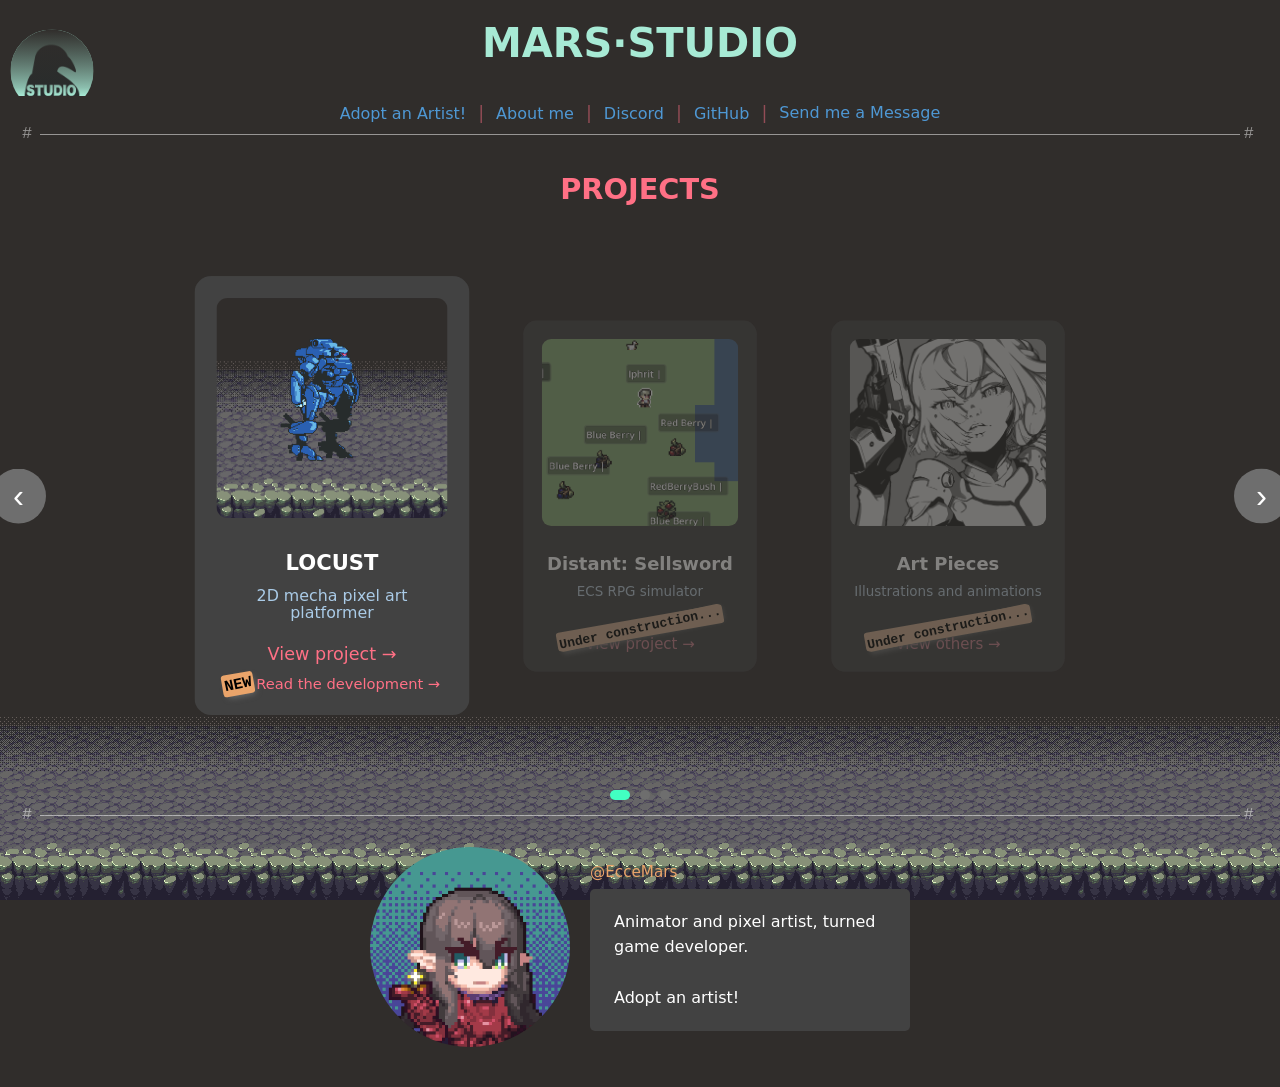
<file: index.html>
<!DOCTYPE html>
<html lang="en">
    <head>
        <title>MARS•STUDIO</title>
 
        <link rel="icon" type="image/x-icon" href="imgs/mars-studio-icon.png">
        <link rel="stylesheet" href="css/style.css">

        <meta charset="UTF-8">
        <meta name="description" content="MARS•STUDIO — pixel art, animation and game development by EcceMars.">
        <meta name="keywords" content="MARS,STUDIO,GAME,DESIGN,DEVELOPMENT,CODING,PIXEL,ART,GODOT,ANIMATION">
        <meta name="author" content="EcceMars">
 
        <meta name="viewport" content="width=device-width, initial-scale=1.0">
    </head>
 
    <body>
        <div class="cave-bg"></div>
        
        <header>
            <div class="studio-icon"></div>
            <h1>MARS⋅STUDIO</h1>
        </header>

        <nav>
            <ul>
                <li><a href="#">Adopt an Artist!</a></li>
                <li><a href="#about_me">About me</a></li>
                <li><a href="#" data-action="copy-discord">Discord</a></li>
                <li><a href="https://github.com/EcceMars" target="_blank">GitHub</a></li>
                <li><a href="#">Send me a Message</a></li>
            </ul>
        </nav>
 
        <div class="comment-separator"></div>
 
        <h2>PROJECTS</h2>
 
        <div class="carousel-container" style="scale: 1.1">
            <button class="nav-btn prev">‹</button>
 
            <div class="carousel-track" id="carouselTrack">
 
                <div class="card" data-index="0">
                    <img src="imgs/locust.png" alt="Locust Project">
                    <h3>LOCUST</h3>
                    <p>2D mecha pixel art platformer</p>
                    <a href="pages/locust_project.html">View project →</a>
                    <a href="pages/locust_development.html" style="font-size: smaller;">
                        <span class="sticker">NEW</span>
                        Read the development →
                    </a>
                </div>
 
                <div class="card" data-index="1">
                    <img src="imgs/distant_sellsword.png" alt="Distant: Sellsword Project">
                    <h3>Distant: Sellsword</h3>
                    <p>ECS RPG simulator</p>
                    <a href="#">
                        <span class="sticker">Under construction...</span>
                        View project →
                    </a>
                </div>

                <div class="card" data-index="2">
                    <img src="imgs/pilot.png" alt="Portfolio">
                    <h3>Art Pieces</h3>
                    <p>Illustrations and animations</p>
                    <a href="#">
                        <span class="sticker">Under construction...</span>
                        View others →
                    </a>
                </div>

                <button class="nav-btn next">›</button>
            </div>
        </div>
        <div class="dots" id="dots"></div>
 
        <div class="comment-separator"></div>
        <section id="about_me">
            <div class="about-layout">
                <img src="imgs/mars_anim.gif" class="round-gif" alt="Mars animated avatar">
                <div class="about-text">
                    <a href="https://x.com/EcceMars" target="_blank" class="social-handle">@EcceMars</a>
                    <div class="text-box">
                        Animator and pixel artist, turned game developer.<br><br>Adopt an artist!
                    </div>
                </div>
            </div>
        </section> 

        <script src="js/carousel.js"></script>
        <script src="js/discord.js"></script>
    </body>
</html>
</file>
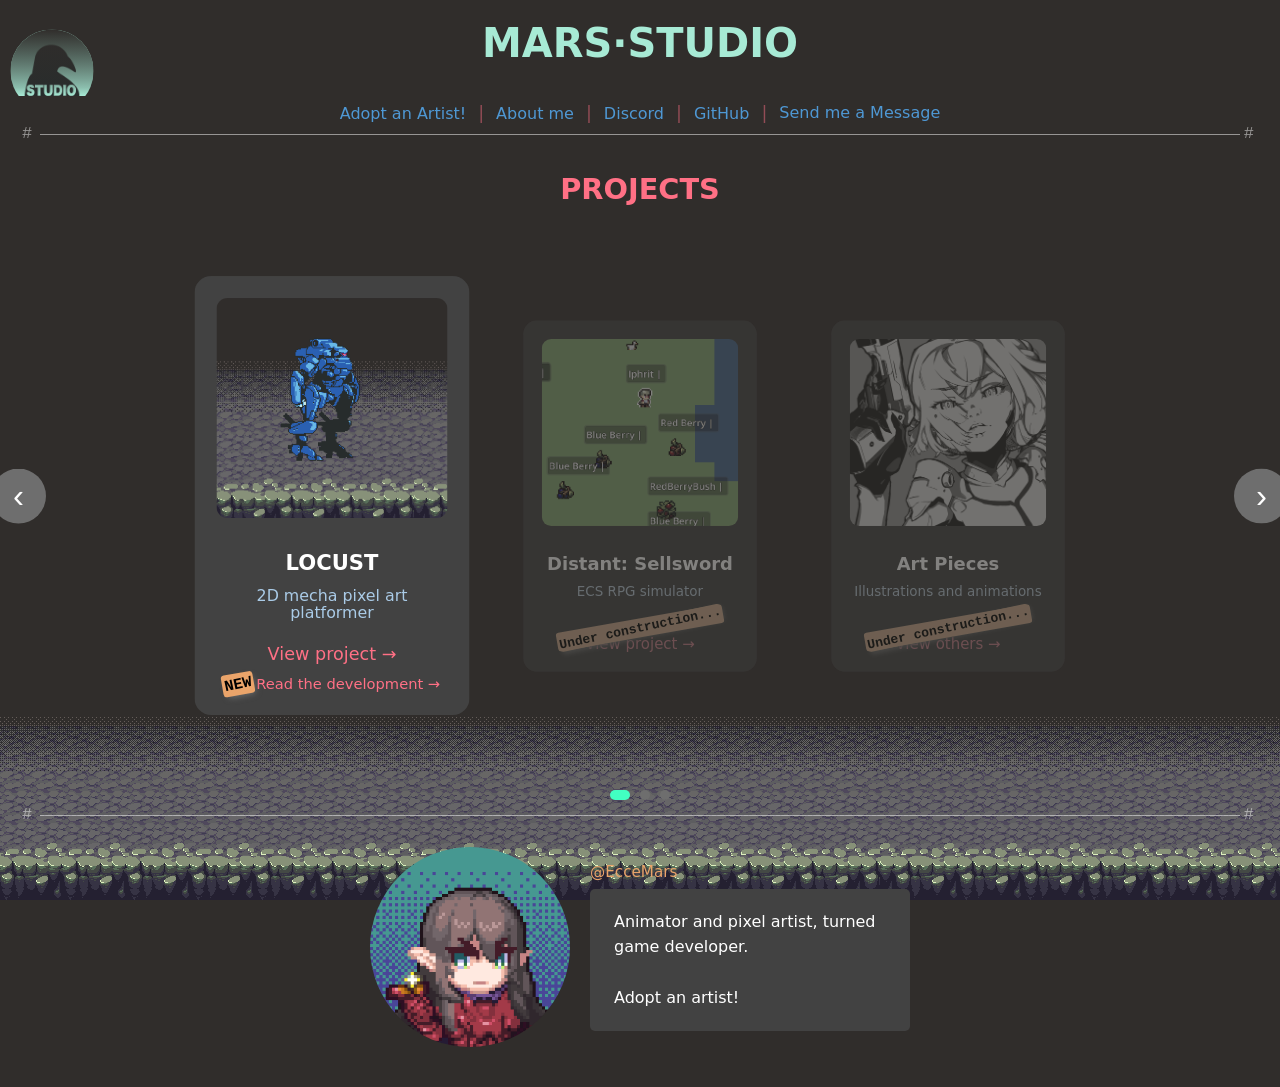
<file: marstudio/index.html>
<!DOCTYPE html>
<html lang="en">
    <head>
        <title>MARS•STUDIO</title>
 
        <link rel="icon" type="image/x-icon" href="imgs/mars-studio-icon.png">
        <link rel="stylesheet" href="css/style.css">

        <meta charset="UTF-8">
        <meta name="description" content="MARS•STUDIO — pixel art, animation and game development by EcceMars.">
        <meta name="keywords" content="MARS,STUDIO,GAME,DESIGN,DEVELOPMENT,CODING,PIXEL,ART,GODOT,ANIMATION">
        <meta name="author" content="EcceMars">
 
        <meta name="viewport" content="width=device-width, initial-scale=1.0">
    </head>
 
    <body>
        <div class="cave-bg"></div>
        
        <header>
            <div class="studio-icon"></div>
            <h1>MARS⋅STUDIO</h1>
        </header>

        <nav>
            <ul>
                <li><a href="#">Adopt an Artist!</a></li>
                <li><a href="#about_me">About me</a></li>
                <li><a href="#" data-action="copy-discord">Discord</a></li>
                <li><a href="https://github.com/EcceMars" target="_blank">GitHub</a></li>
                <li><a href="#">Send me a Message</a></li>
            </ul>
        </nav>
 
        <div class="comment-separator"></div>
 
        <h2>PROJECTS</h2>
 
        <div class="carousel-container" style="scale: 1.1">
            <button class="nav-btn prev">‹</button>
 
            <div class="carousel-track" id="carouselTrack">
 
                <div class="card" data-index="0">
                    <img src="imgs/locust.png" alt="Locust Project">
                    <h3>LOCUST</h3>
                    <p>2D mecha pixel art platformer</p>
                    <a href="locust_project.html">View project →</a>
                    <a href="locust_development.html" style="font-size: smaller;">
                        <span class="sticker">NEW</span>
                        Read the development →
                    </a>
                </div>
 
                <div class="card" data-index="1">
                    <img src="imgs/distant_sellsword.png" alt="Distant: Sellsword Project">
                    <h3>Distant: Sellsword</h3>
                    <p>ECS RPG simulator</p>
                    <a href="#">
                        <span class="sticker">Under construction...</span>
                        View project →
                    </a>
                </div>

                <div class="card" data-index="2">
                    <img src="imgs/pilot.png" alt="Portfolio">
                    <h3>Art Pieces</h3>
                    <p>Illustrations and animations</p>
                    <a href="#">
                        <span class="sticker">Under construction...</span>
                        View others →
                    </a>
                </div>

                <button class="nav-btn next">›</button>
            </div>
        </div>
 
        <!-- Carousel dot indicators — populated dynamically by carousel.js -->
        <div class="dots" id="dots"></div>
 
        <!-- ═══════════════════════════════════════
             ABOUT — short bio section
        ═══════════════════════════════════════ -->
        <div class="comment-separator"></div>
        <section id="about_me">
            <div class="about-layout">
                <img src="imgs/mars_anim.gif" class="round-gif" alt="Mars animated avatar">
                <div class="about-text">
                    <a href="https://x.com/EcceMars" target="_blank" class="social-handle">@EcceMars</a>
                    <div class="text-box">
                        Animator and pixel artist, turned game developer.<br><br>Adopt an artist!
                    </div>
                </div>
            </div>
        </section> 

        <script src="js/carousel.js"></script>
        <script src="js/discord.js"></script>
    </body>
</html>
</file>
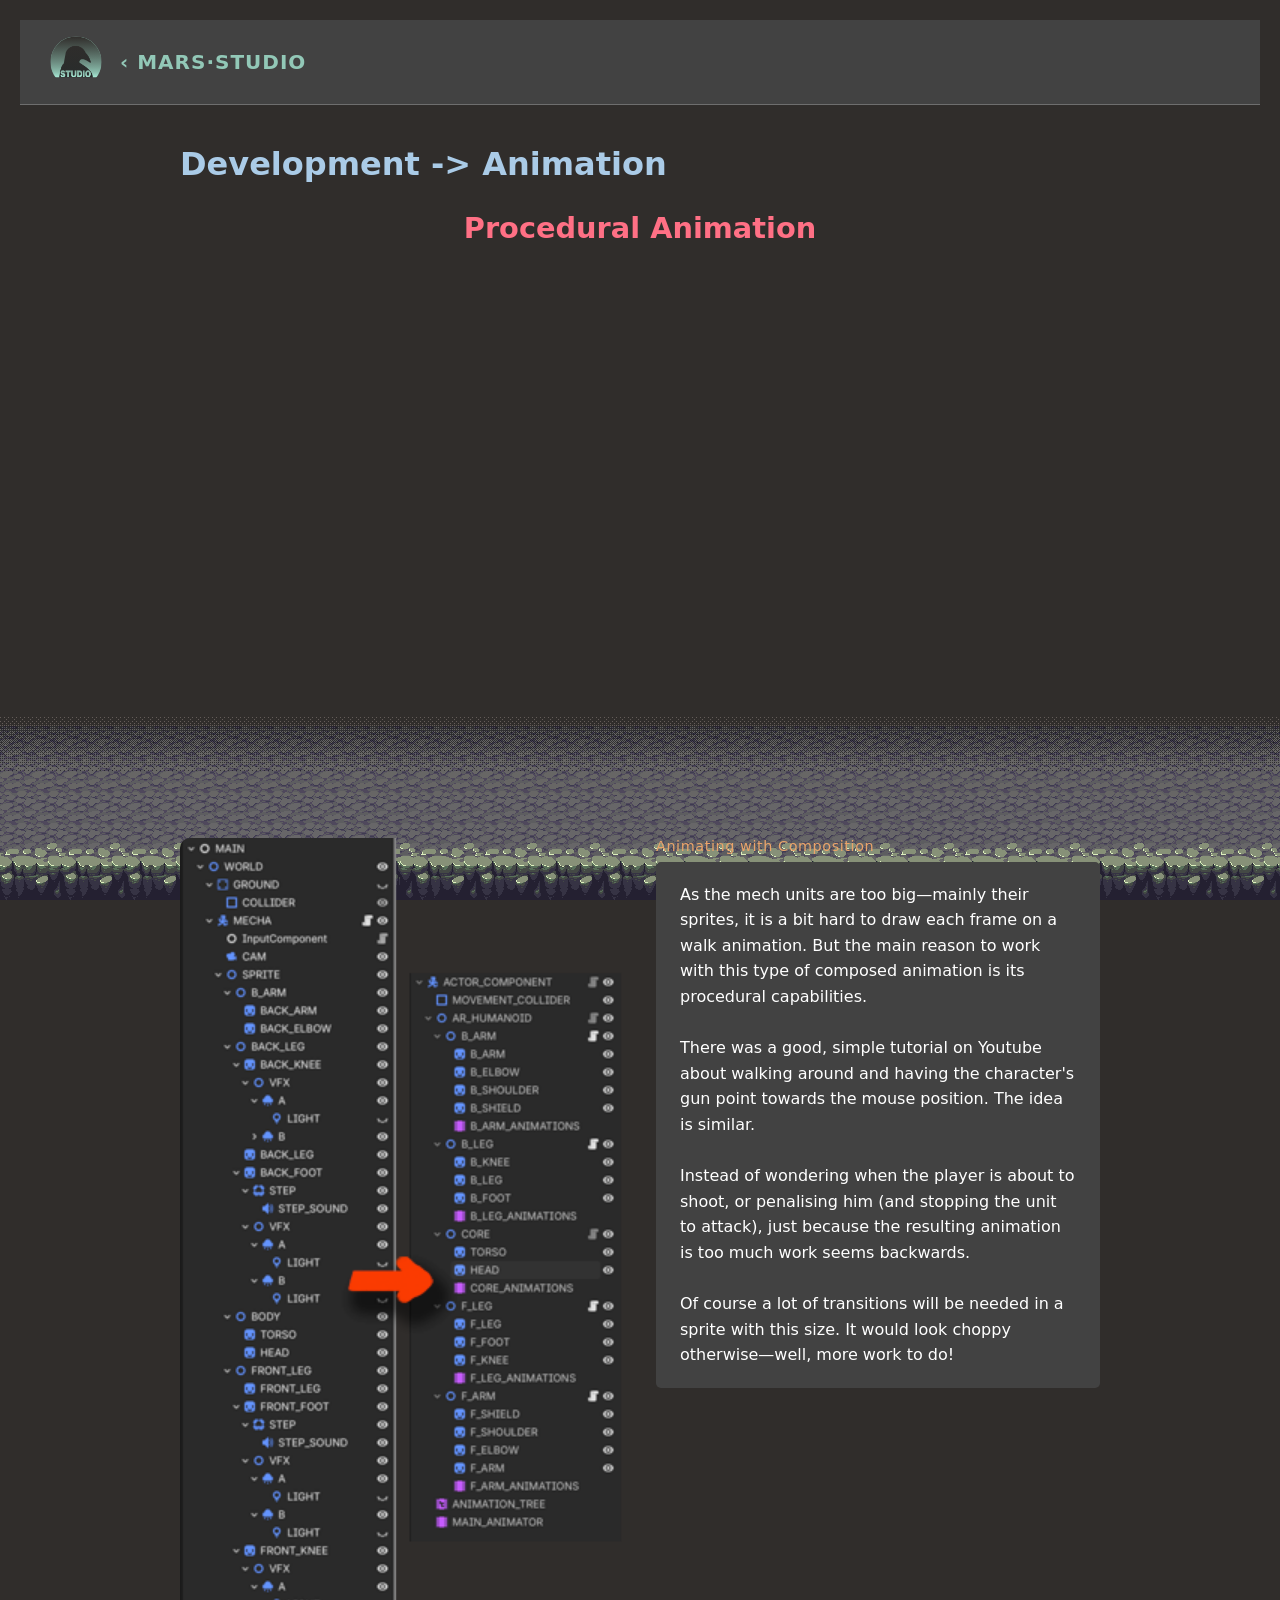
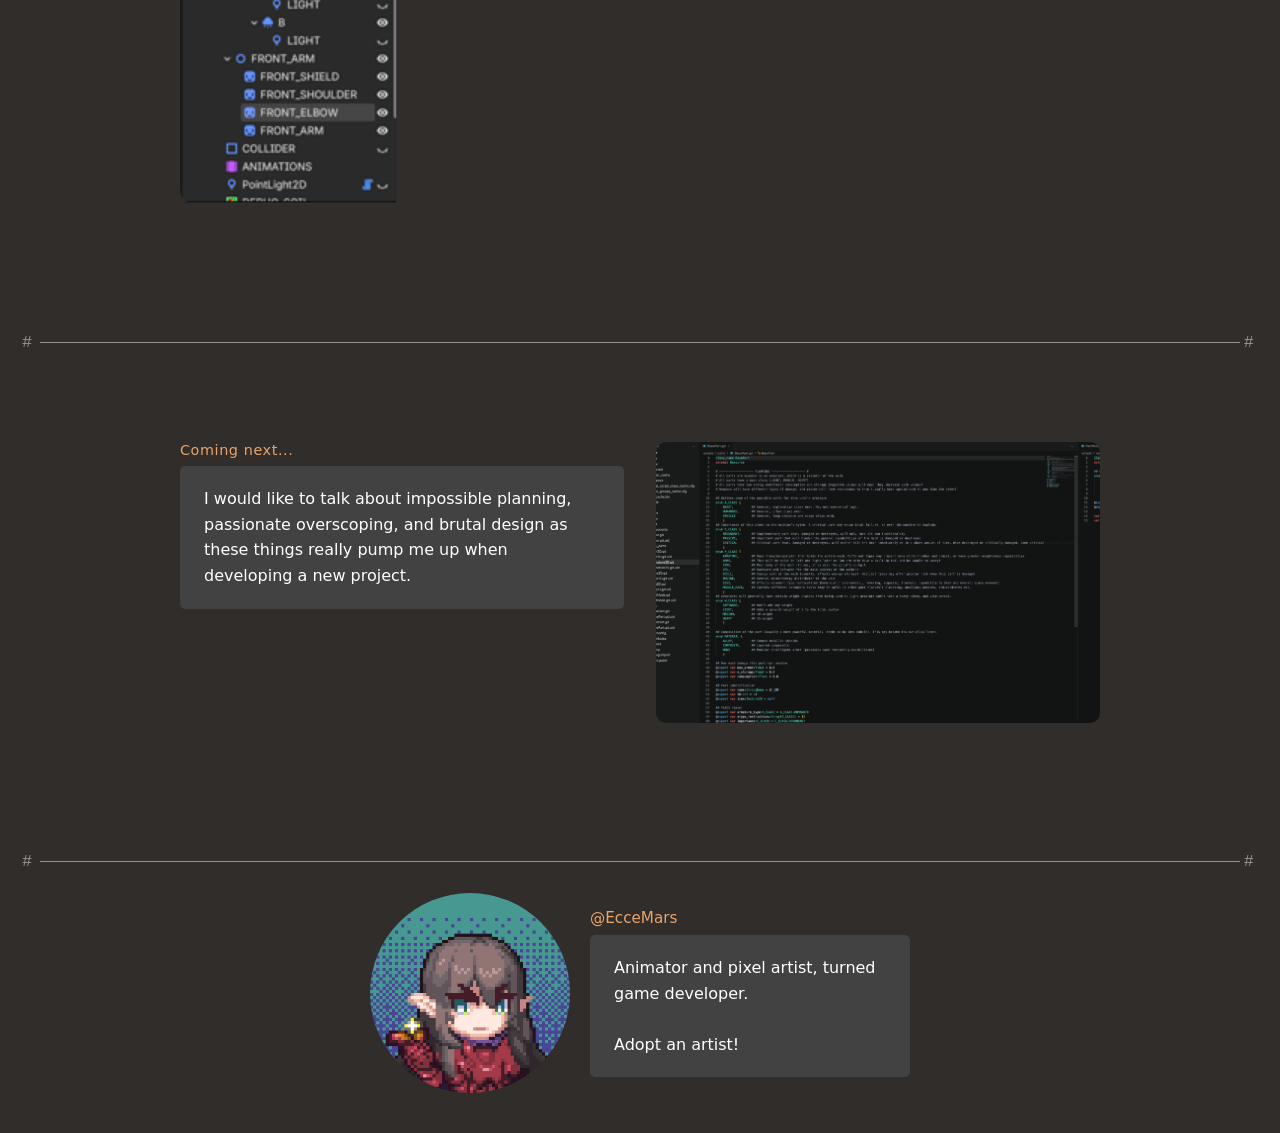
<file: marstudio/locust_development.html>
<!DOCTYPE html>
<html lang="en">
    <head>
        <title>MARS•STUDIO — Locust Project Development</title>

        <!-- Favicon -->
        <link rel="icon" type="image/x-icon" href="imgs/mars-studio-icon.png">

        <link rel="stylesheet" href="css/style.css">

        <!-- Page metadata -->
        <meta charset="UTF-8">
        <meta name="description" content="MARS•STUDIO — Locust: 2D mecha pixel art platformer by EcceMars.">
        <meta name="keywords" content="MARS,STUDIO,LOCUST,GAME,PIXEL,ART,GODOT,MECHA,PLATFORMER">
        <meta name="author" content="EcceMars">
        <meta name="viewport" content="width=device-width, initial-scale=1.0">
    </head>
    <body>
        <div class="cave-bg"></div>
        <header class="site-header">
            <div class="studio-icon"></div>
            <nav style="justify-content: left;"><ul style="justify-content: left;"><li><a href="../index.html" class="site-header__home-link">‹ MARS⋅STUDIO</a></li></ul></nav>
        </header>

        <main class="project-content">

            <h1 id="project-title">Development -> Animation</h1>
            <h2>Procedural Animation</h2>

            <div class="project-media-box project-media-box--video">
                <iframe
                    id="locust-player"
                    src="https://www.youtube-nocookie.com/embed/jmib39GPo54?autoplay=1&mute=1&controls=0&showinfo=0&rel=0&disablekb=1&enablejsapi=1&vq=hd1080"
                    frameBorder="0"
                    title="Locust gameplay preview"
                    allowfullscreen>
                </iframe>
            </div>
            <section id="section-overview" class="project-section">
                <div class="project-media-box">
                    <img src="imgs/procedural.png" alt="Procedural anim">
                </div>

                <div class="project-text-box">
                    <span class="project-text-box__label">Animating with Composition</span>
                    <div class="text-box">
                        <p>
                            As the mech units are too big—mainly their sprites,
                            it is a bit hard to draw each frame on a walk animation.
                            But the main reason to work with this type of composed animation
                            is its procedural capabilities.
                            <br>
                            <br>
                            There was a good, simple tutorial on Youtube about
                            walking around and having the character's gun point towards
                            the mouse position. The idea is similar.
                            <br>
                            <br>
                            Instead of wondering when the player is about to shoot, or
                            penalising him (and stopping the unit to attack), just
                            because the resulting animation is too much work seems
                            backwards.
                            <br>
                            <br>
                            Of course a lot of transitions will be needed in a sprite with this
                            size. It would look choppy otherwise—well, more work to do!
                        </p>
                    </div>
                </div>

            </section>
        </main>
        <div class="comment-separator"></div>
        <main class="project-content">
            
            <section id="next-issue" class="project-section project-section--reversed">

                <div class="project-media-box">
                    <img src="imgs/next-issue.png" alt="Coding">
                </div>

                <div class="project-text-box">
                    <span class="project-text-box__label">Coming next...</span>
                    <div class="text-box">
                        <p>
                            I would like to talk about impossible planning, passionate overscoping,
                            and brutal design as these things really pump me up when developing a new project.
                        </p>
                    </div>
                </div>

            </section>
        </main>

        <div class="comment-separator"></div>
        <section id="about_me">
            <div class="about-layout">
                <img src="imgs/mars_anim.gif" class="round-gif" alt="Mars animated avatar">
                <div class="about-text">
                    <a href="https://x.com/EcceMars" target="_blank" class="social-handle">@EcceMars</a>
                    <div class="text-box">
                        Animator and pixel artist, turned game developer.<br><br>Adopt an artist!
                    </div>
                </div>
            </div>
        </section>

        <script src="js/youtube-loop.js"></script>
        <script>initYouTubeLoop("locust-player");</script>
    </body>
</html>
</file>
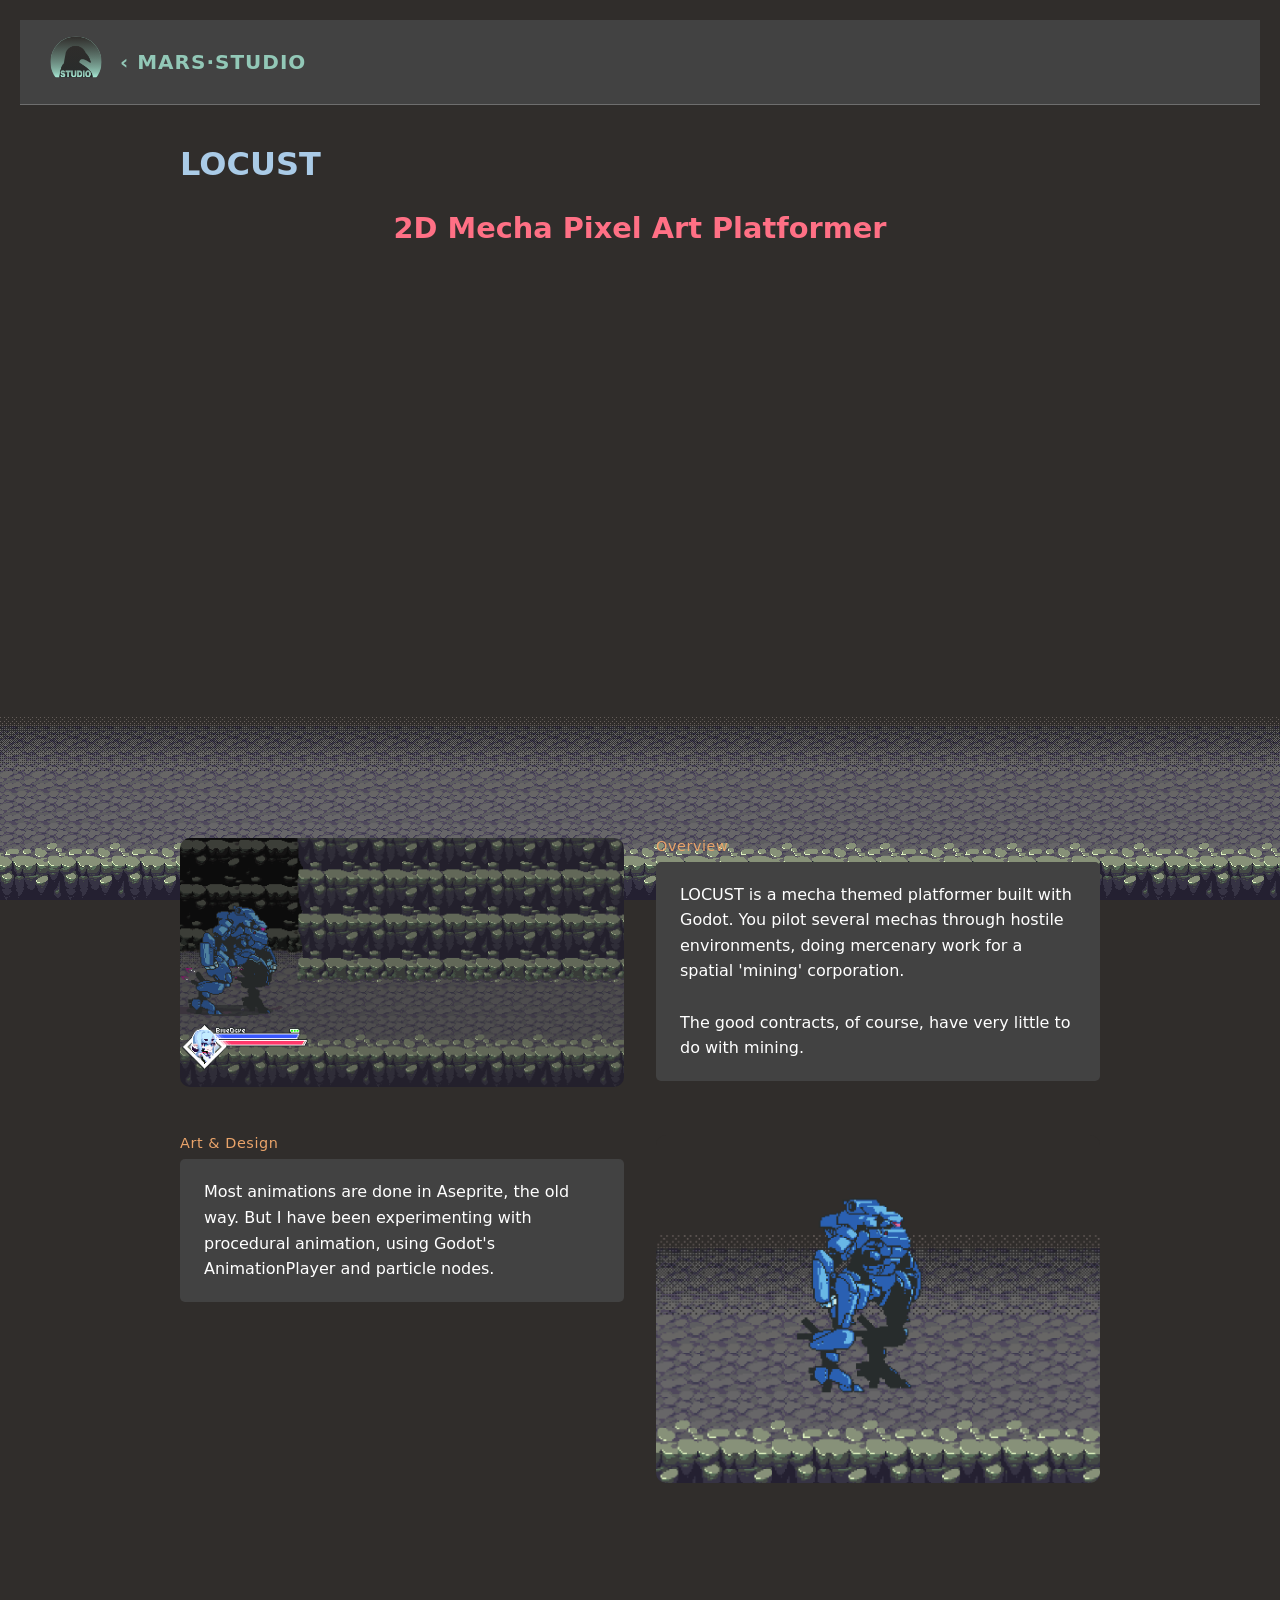
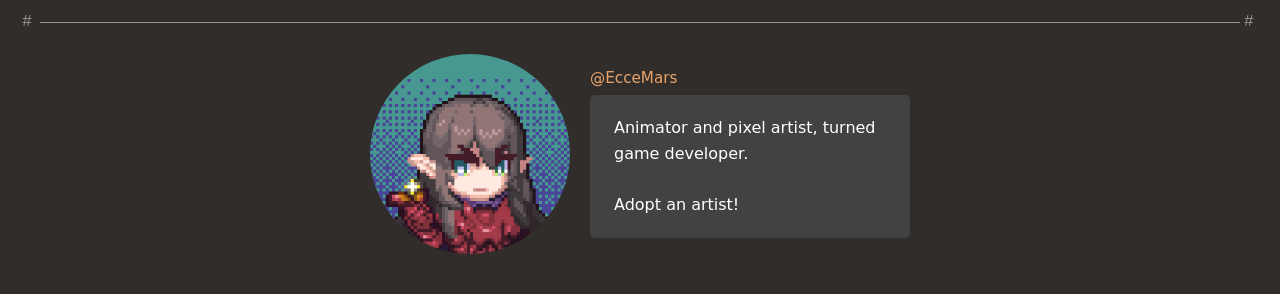
<file: marstudio/locust_project.html>
<!DOCTYPE html>
<html lang="en">
    <head>
        <title>MARS•STUDIO — Locust Project</title>

        <link rel="icon" type="image/x-icon" href="imgs/mars-studio-icon.png">

        <link rel="stylesheet" href="css/style.css">

        <meta charset="UTF-8">
        <meta name="description" content="MARS•STUDIO — Locust: 2D mecha pixel art platformer by EcceMars.">
        <meta name="keywords" content="MARS,STUDIO,LOCUST,GAME,PIXEL,ART,GODOT,MECHA,PLATFORMER">
        <meta name="author" content="EcceMars">

        <meta name="viewport" content="width=device-width, initial-scale=1.0">
    </head>
    <body>
        <div class="cave-bg"></div>

        <header class="site-header">
            <div class="studio-icon"></div>
            <nav style="justify-content: left;"><ul style="justify-content: left;"><li><a href="../index.html" class="site-header__home-link">‹ MARS⋅STUDIO</a></li></ul></nav>
        </header>
        <main class="project-content">

            <h1 id="project-title">LOCUST</h1>
            <h2>2D Mecha Pixel Art Platformer</h2>

            <div class="project-media-box project-media-box--video">
                <iframe
                    id="locust-player"
                    src="https://www.youtube-nocookie.com/embed/D1j_aMddOQA?autoplay=1&mute=1&controls=0&showinfo=0&rel=0&disablekb=1&enablejsapi=1&vq=hd1080"
                    frameBorder="0"
                    title="Locust gameplay preview"
                    allowfullscreen>
                </iframe>
            </div>
            <section id="section-overview" class="project-section">

                <div class="project-media-box">
                    <img src="imgs/mock_up.gif" alt="Locust mock-up animation">
                </div>

                <div class="project-text-box">
                    <span class="project-text-box__label">Overview</span>
                    <div class="text-box">
                        <p>
                            LOCUST is a mecha themed platformer built with Godot.
                            You pilot several mechas through hostile environments,
                            doing mercenary work for a spatial 'mining' corporation.
                            <br>
                            <br>
                            The good contracts, of course, have very little to do
                            with mining.
                        </p>
                    </div>
                </div>

            </section>

            <section id="section-art" class="project-section project-section--reversed">

                <div class="project-media-box">
                    <img src="imgs/locust.png" alt="Locust concept art">
                </div>

                <div class="project-text-box">
                    <span class="project-text-box__label">Art & Design</span>
                    <div class="text-box">
                        <p>
                            Most animations are done in Aseprite, the old way.
                            But I have been experimenting with procedural animation,
                            using Godot's AnimationPlayer and particle nodes.
                        </p>
                    </div>
                </div>

            </section>
        </main>

        <div class="comment-separator"></div>
        <section id="about_me">
            <div class="about-layout">
                <img src="imgs/mars_anim.gif" class="round-gif" alt="Mars animated avatar">
                <div class="about-text">
                    <a href="https://x.com/EcceMars" target="_blank" class="social-handle">@EcceMars</a>
                    <div class="text-box">
                        Animator and pixel artist, turned game developer.<br><br>Adopt an artist!
                    </div>
                </div>
            </div>
        </section>

        <script src="js/youtube-loop.js"></script>
        <script>initYouTubeLoop("locust-player");</script>
    </body>
</html>
</file>
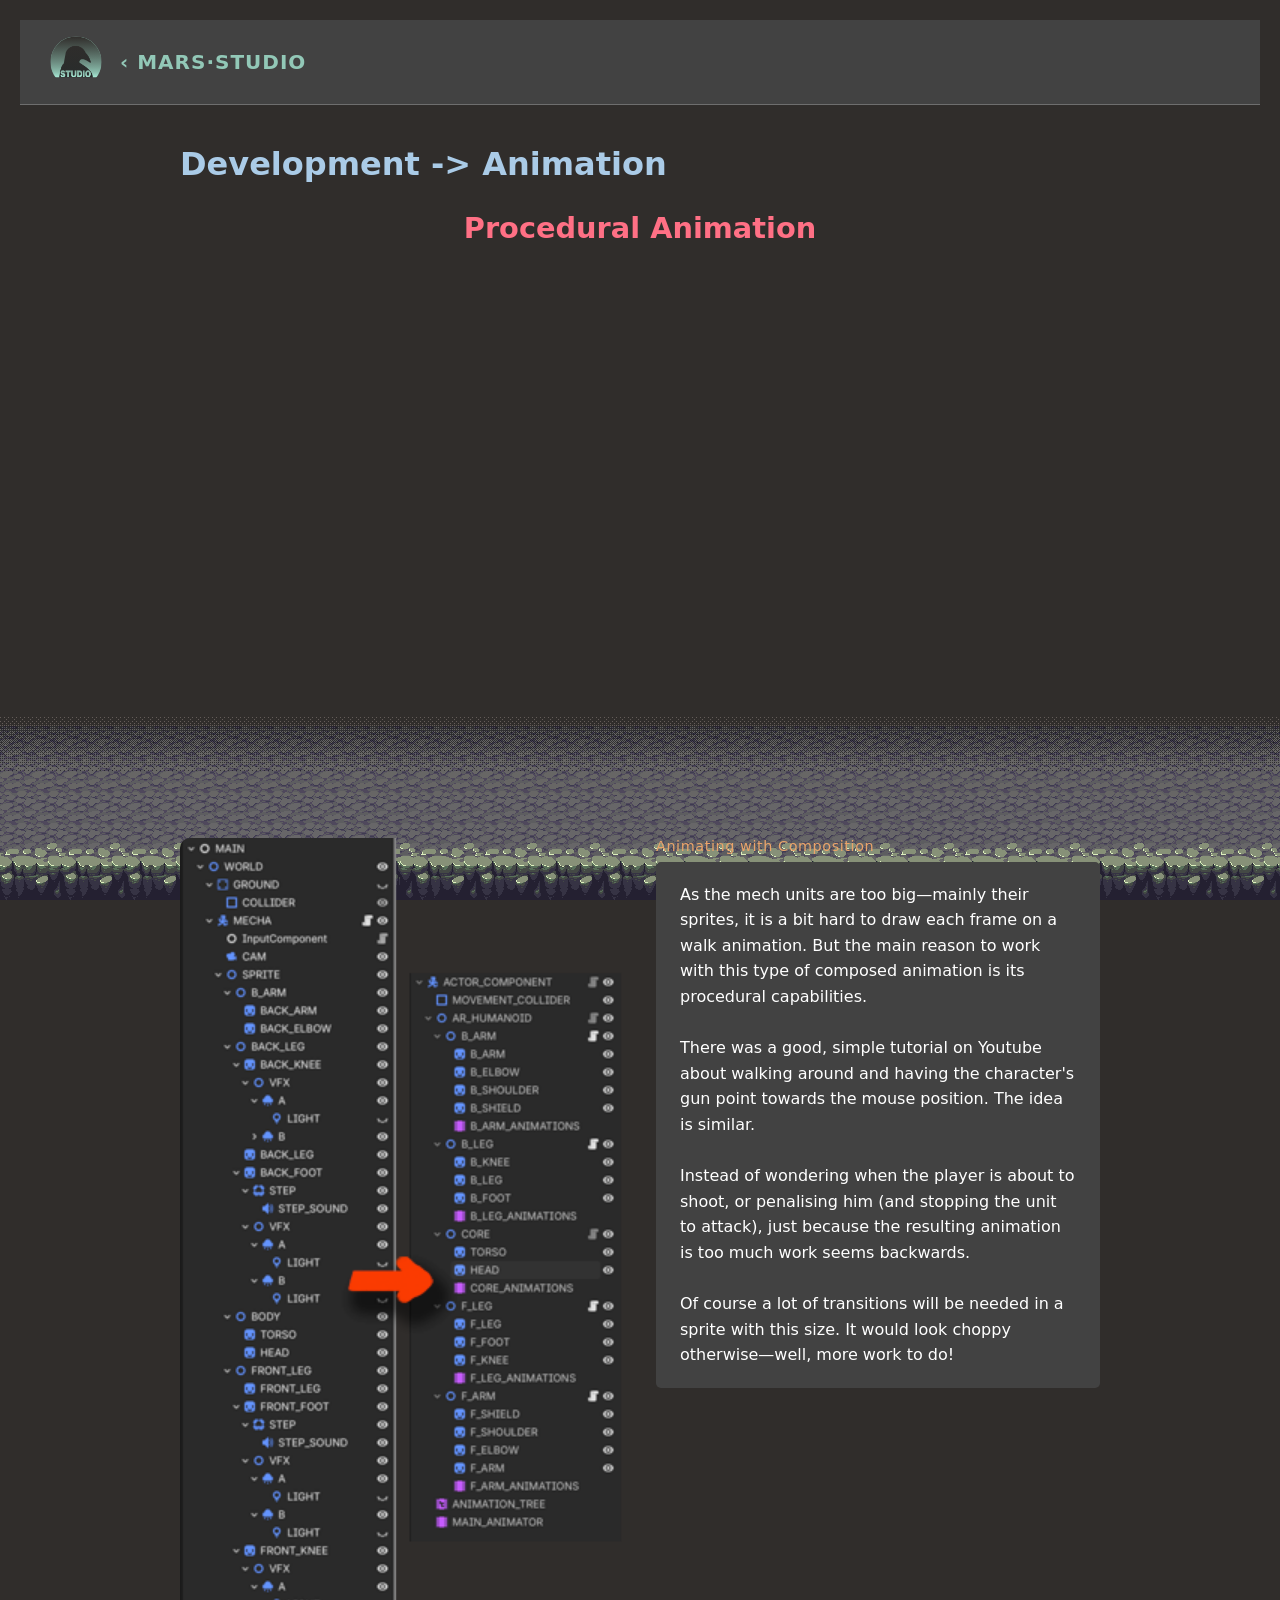
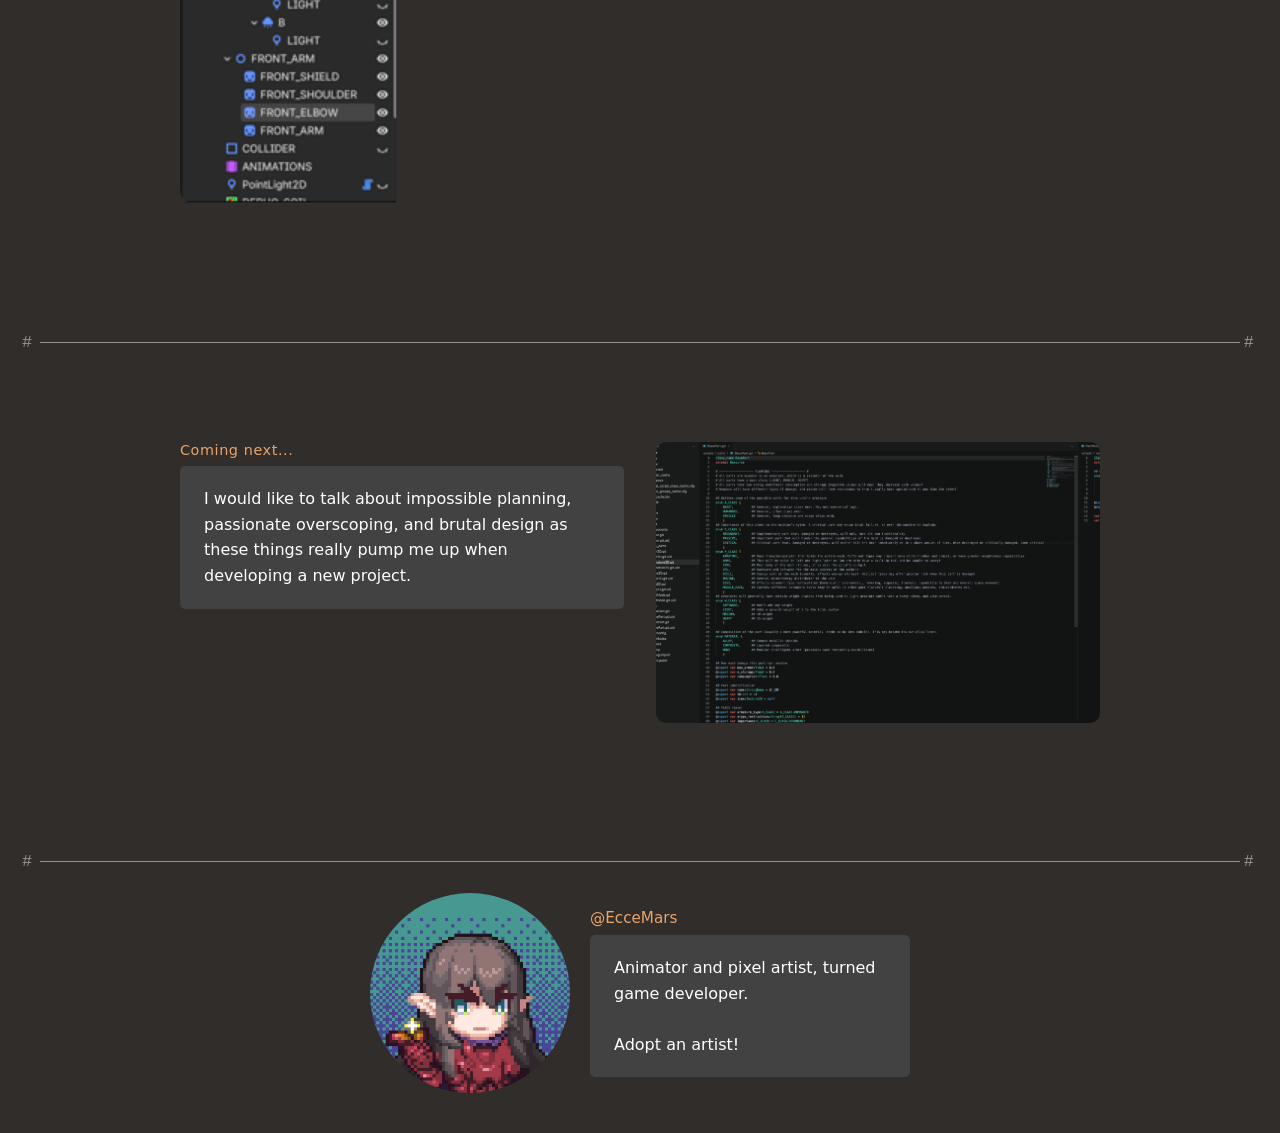
<file: pages/locust_development.html>
<!DOCTYPE html>
<html lang="en">
    <head>
        <title>MARS•STUDIO — Locust Project Development</title>

        <link rel="icon" type="image/x-icon" href="../imgs/mars-studio-icon.png">

        <link rel="stylesheet" href="../css/style.css">
        
        <meta charset="UTF-8">
        <meta name="description" content="MARS•STUDIO — Locust: 2D mecha pixel art platformer by EcceMars.">
        <meta name="keywords" content="MARS,STUDIO,LOCUST,GAME,PIXEL,ART,GODOT,MECHA,PLATFORMER">
        <meta name="author" content="EcceMars">
        <meta name="viewport" content="width=device-width, initial-scale=1.0">
    </head>
    <body>
        <div class="cave-bg"></div>
        <header class="site-header">
            <div class="studio-icon"></div>
            <nav style="justify-content: left;"><ul style="justify-content: left;"><li><a href="../index.html" class="site-header__home-link">‹ MARS⋅STUDIO</a></li></ul></nav>
        </header>

        <main class="project-content">

            <h1 id="project-title">Development -> Animation</h1>
            <h2>Procedural Animation</h2>

            <div class="project-media-box project-media-box--video">
                <iframe
                    id="locust-player"
                    src="https://www.youtube-nocookie.com/embed/jmib39GPo54?autoplay=1&mute=1&controls=0&showinfo=0&rel=0&disablekb=1&enablejsapi=1&vq=hd1080"
                    frameBorder="0"
                    title="Locust gameplay preview"
                    allowfullscreen>
                </iframe>
            </div>
            <section id="section-overview" class="project-section">
                <div class="project-media-box">
                    <img src="../imgs/procedural.png" alt="Procedural anim">
                </div>

                <div class="project-text-box">
                    <span class="project-text-box__label">Animating with Composition</span>
                    <div class="text-box">
                        <p>
                            As the mech units are too big—mainly their sprites,
                            it is a bit hard to draw each frame on a walk animation.
                            But the main reason to work with this type of composed animation
                            is its procedural capabilities.
                            <br>
                            <br>
                            There was a good, simple tutorial on Youtube about
                            walking around and having the character's gun point towards
                            the mouse position. The idea is similar.
                            <br>
                            <br>
                            Instead of wondering when the player is about to shoot, or
                            penalising him (and stopping the unit to attack), just
                            because the resulting animation is too much work seems
                            backwards.
                            <br>
                            <br>
                            Of course a lot of transitions will be needed in a sprite with this
                            size. It would look choppy otherwise—well, more work to do!
                        </p>
                    </div>
                </div>

            </section>
        </main>
        <div class="comment-separator"></div>
        <main class="project-content">
            
            <section id="next-issue" class="project-section project-section--reversed">

                <div class="project-media-box">
                    <img src="../imgs/next-issue.png" alt="Coding">
                </div>

                <div class="project-text-box">
                    <span class="project-text-box__label">Coming next...</span>
                    <div class="text-box">
                        <p>
                            I would like to talk about impossible planning, passionate overscoping,
                            and brutal design as these things really pump me up when developing a new project.
                        </p>
                    </div>
                </div>

            </section>
        </main>

        <div class="comment-separator"></div>
        <section id="about_me">
            <div class="about-layout">
                <img src="../imgs/mars_anim.gif" class="round-gif" alt="Mars animated avatar">
                <div class="about-text">
                    <a href="https://x.com/EcceMars" target="_blank" class="social-handle">@EcceMars</a>
                    <div class="text-box">
                        Animator and pixel artist, turned game developer.<br><br>Adopt an artist!
                    </div>
                </div>
            </div>
        </section>

        <script src="../js/youtube-loop.js"></script>
        <script>initYouTubeLoop("locust-player");</script>
    </body>
</html>
</file>
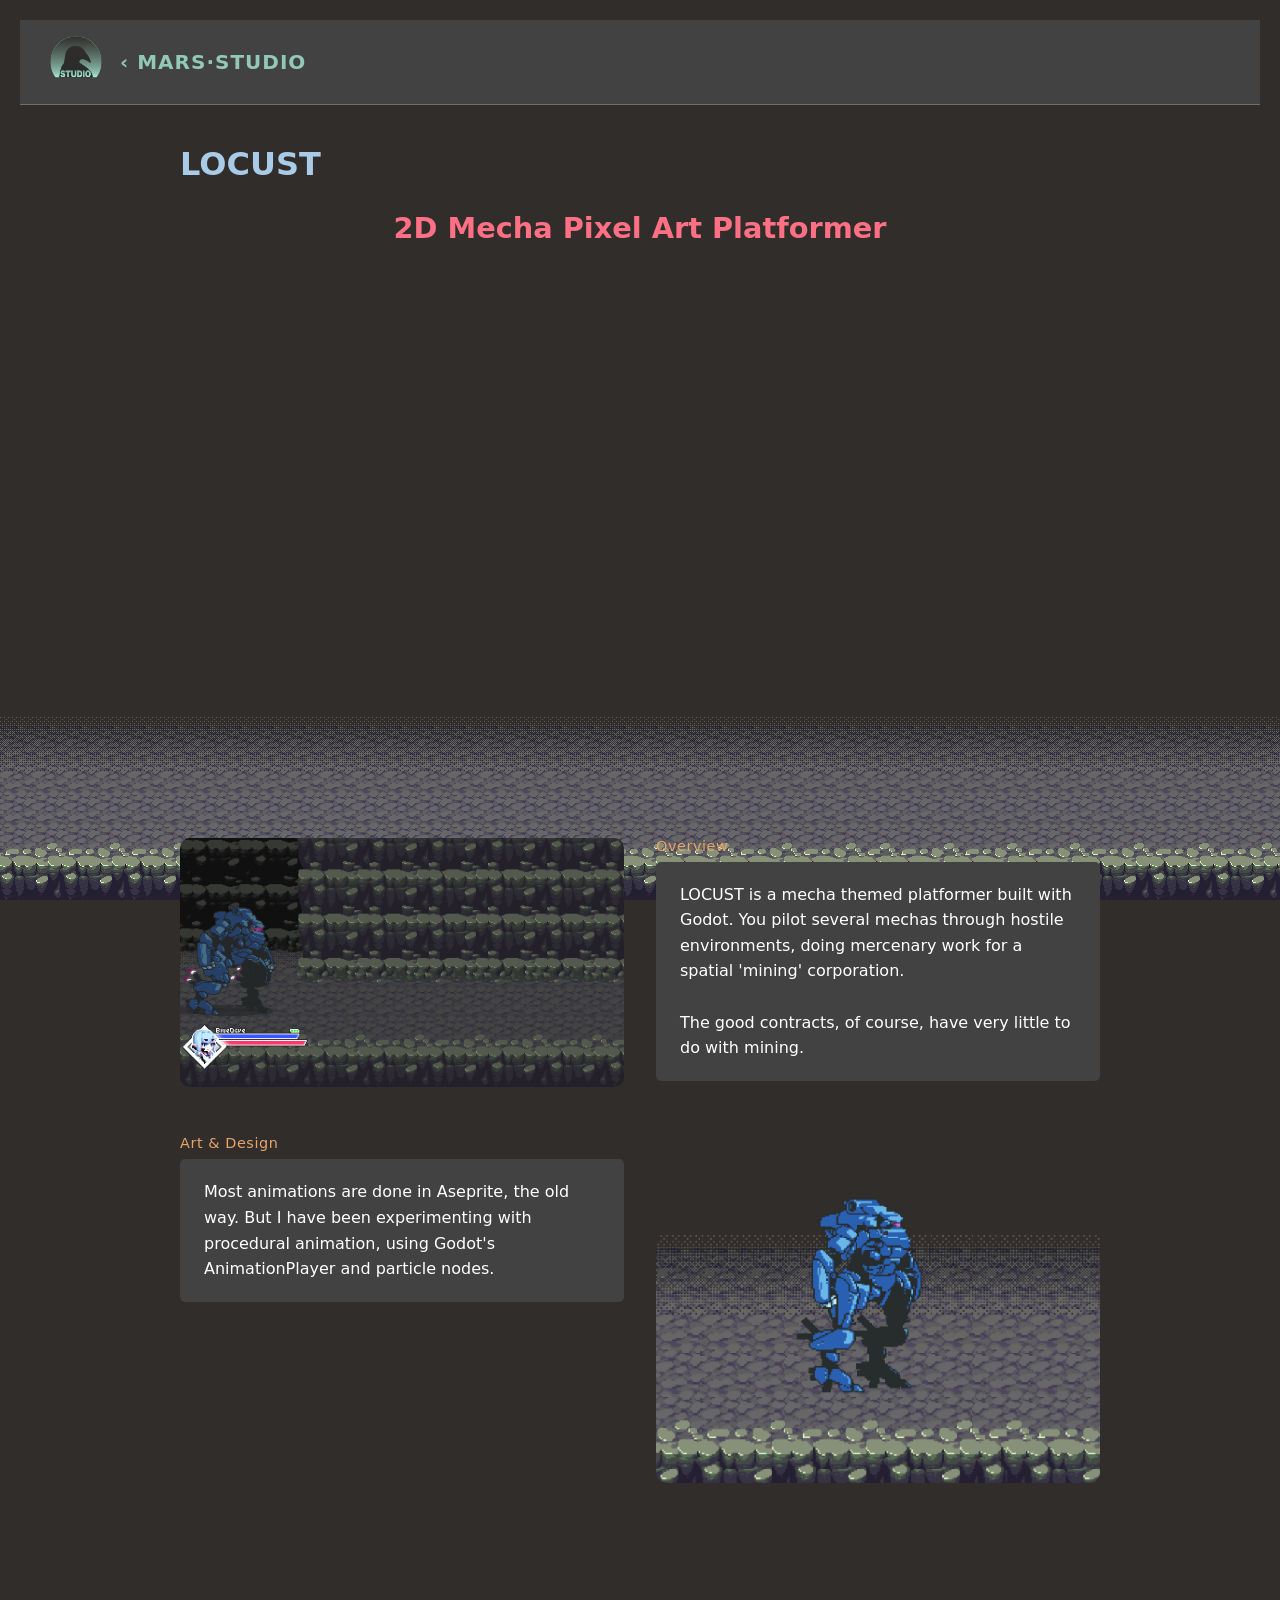
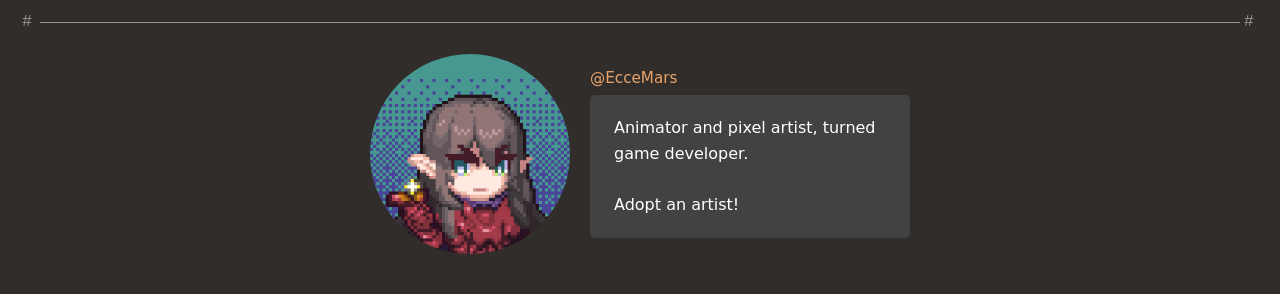
<file: pages/locust_project.html>
<!DOCTYPE html>
<html lang="en">
    <head>
        <title>MARS•STUDIO — Locust Project</title>

        <link rel="icon" type="image/x-icon" href="../imgs/mars-studio-icon.png">

        <link rel="stylesheet" href="../css/style.css">

        <meta charset="UTF-8">
        <meta name="description" content="MARS•STUDIO — Locust: 2D mecha pixel art platformer by EcceMars.">
        <meta name="keywords" content="MARS,STUDIO,LOCUST,GAME,PIXEL,ART,GODOT,MECHA,PLATFORMER">
        <meta name="author" content="EcceMars">

        <meta name="viewport" content="width=device-width, initial-scale=1.0">
    </head>
    <body>
        <div class="cave-bg"></div>

        <header class="site-header">
            <div class="studio-icon"></div>
            <nav style="justify-content: left;"><ul style="justify-content: left;"><li><a href="../index.html" class="site-header__home-link">‹ MARS⋅STUDIO</a></li></ul></nav>
        </header>
        <main class="project-content">

            <h1 id="project-title">LOCUST</h1>
            <h2>2D Mecha Pixel Art Platformer</h2>

            <div class="project-media-box project-media-box--video">
                <iframe
                    id="locust-player"
                    src="https://www.youtube-nocookie.com/embed/D1j_aMddOQA?autoplay=1&mute=1&controls=0&showinfo=0&rel=0&disablekb=1&enablejsapi=1&vq=hd1080"
                    frameBorder="0"
                    title="Locust gameplay preview"
                    allowfullscreen>
                </iframe>
            </div>
            <section id="section-overview" class="project-section">

                <div class="project-media-box">
                    <img src="../imgs/mock_up.gif" alt="Locust mock-up animation">
                </div>

                <div class="project-text-box">
                    <span class="project-text-box__label">Overview</span>
                    <div class="text-box">
                        <p>
                            LOCUST is a mecha themed platformer built with Godot.
                            You pilot several mechas through hostile environments,
                            doing mercenary work for a spatial 'mining' corporation.
                            <br>
                            <br>
                            The good contracts, of course, have very little to do
                            with mining.
                        </p>
                    </div>
                </div>

            </section>

            <section id="section-art" class="project-section project-section--reversed">

                <div class="project-media-box">
                    <img src="../imgs/locust.png" alt="Locust concept art">
                </div>

                <div class="project-text-box">
                    <span class="project-text-box__label">Art & Design</span>
                    <div class="text-box">
                        <p>
                            Most animations are done in Aseprite, the old way.
                            But I have been experimenting with procedural animation,
                            using Godot's AnimationPlayer and particle nodes.
                        </p>
                    </div>
                </div>

            </section>
        </main>

        <div class="comment-separator"></div>
        <section id="about_me">
            <div class="about-layout">
                <img src="../imgs/mars_anim.gif" class="round-gif" alt="Mars animated avatar">
                <div class="about-text">
                    <a href="https://x.com/EcceMars" target="_blank" class="social-handle">@EcceMars</a>
                    <div class="text-box">
                        Animator and pixel artist, turned game developer.<br><br>Adopt an artist!
                    </div>
                </div>
            </div>
        </section>

        <script src="../js/youtube-loop.js"></script>
        <script>initYouTubeLoop("locust-player");</script>
    </body>
</html>
</file>
<file: css/style.css>
@import url('color-palette.css');
@import url('img-paths.css');
@import url('base.css');
@import url('objects.css');
</file>
<file: marstudio/css/style.css>
@import url('color-palette.css');
@import url('img-paths.css');
@import url('base.css');
@import url('objects.css');
</file>
